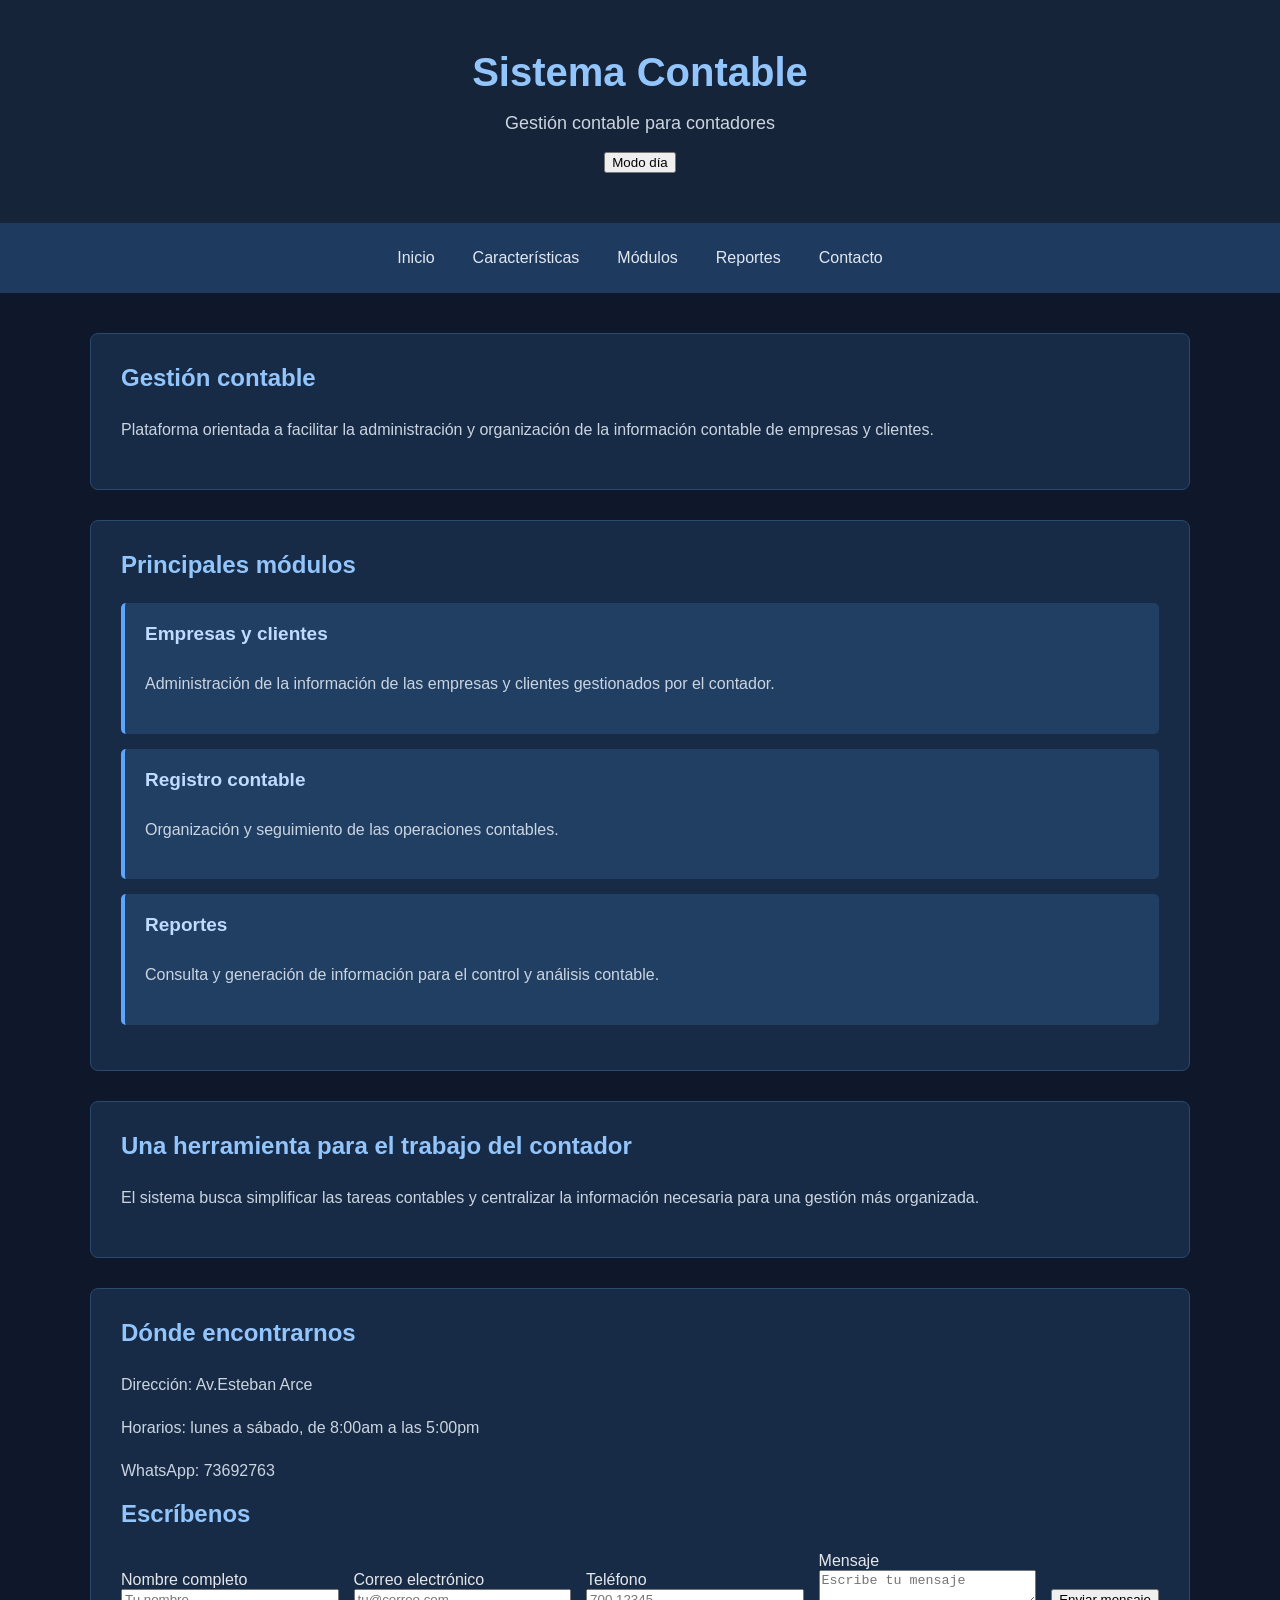
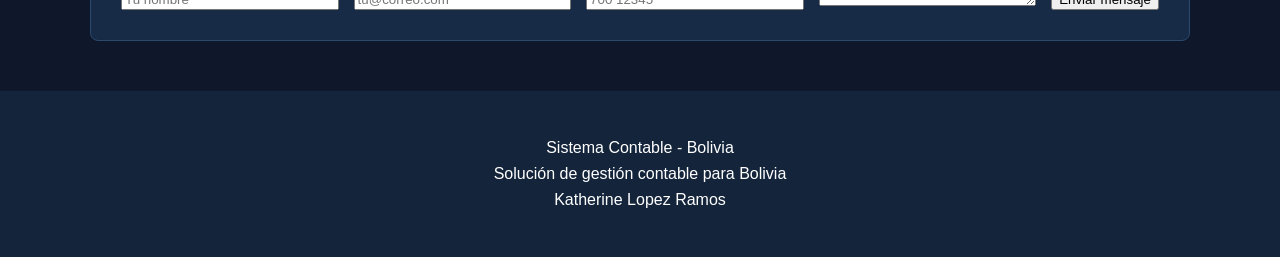
<file: index.html>
<!DOCTYPE html>
<html lang="es">

<head>
    <meta name="viewport" content="width=device-width, initial-scale=1" charset="UTF-8">
    <title>Sistema Contable</title>
    <link rel="stylesheet" href="style.css">
</head>

<body>

    <header id="inicio">
        <h1>Sistema Contable</h1>
        <p>Gestión contable para contadores</p>
        <button type="button" id="btn-tema" class="btn-modo">Modo día</button>
    
    </header>

    <nav id="menu">
       <button type="button" id="btn-menu" class="hamburguesa">☰ Menu</button>
     
        <ul>
            <li><a href="#inicio">Inicio</a></li>
            <li><a href="#caracteristicas">Características</a></li>
            <li><a href="#modulos">Módulos</a></li>
            <li><a href="#reportes">Reportes</a></li>
            <li><a href="#contacto">Contacto</a></li>
        </ul>
    </nav>

    <main>

        <section class="seccion-principal" id="caracteristicas">
            <h3>Gestión contable</h3>
            <p>
                Plataforma orientada a facilitar la administración y organización
                de la información contable de empresas y clientes.
            </p>
        </section>

        <section id="modulos" class="seccion-modulos">
            <h3>Principales módulos</h3>

            <article class="modulo">
                <h4>Empresas y clientes</h4>
                <p>
                    Administración de la información de las empresas y clientes
                    gestionados por el contador.
                </p>
            </article>

            <article class="modulo">
                <h4>Registro contable</h4>
                <p>
                    Organización y seguimiento de las operaciones contables.
                </p>
            </article>

            <article class="modulo">
                <h4>Reportes</h4>
                <p>
                    Consulta y generación de información para el control
                    y análisis contable.
                </p>
            </article>

        </section>

        <section class="seccion-final">
            <h3>Una herramienta para el trabajo del contador</h3>
            <p>
                El sistema busca simplificar las tareas contables y centralizar
                la información necesaria para una gestión más organizada.
            </p>
        </section>
            <section id="contacto" class="seccion-contacto">
                <div>
                    <h3>Dónde encontrarnos</h3>

                        <p>Dirección: Av.Esteban Arce</p>
                        <p>Horarios: lunes a sábado, de 8:00am a las 5:00pm</p>
                        <p>WhatsApp: 73692763</p>

                </div>
            <h3>Escríbenos</h3>
            <form id="form-contacto" novalidate method="POST" action="procesar.php">

                <div class="campo">
                    <label for="nombre">Nombre completo</label>
                    <input 
                        type="text" 
                        id="nombre" 
                        name="nombre"
                        placeholder="Tu nombre"
                        required
                    >
                </div>

                <div class="campo">
                    <label for="correo">Correo electrónico</label>
                    <input 
                        type="email" 
                        id="correo" 
                        name="correo"
                        placeholder="tu@correo.com"
                        required
                    >
                </div>

                <div class="campo">
                    <label for="telefono">Teléfono</label>
                    <input 
                        type="tel" 
                        id="telefono" 
                        name="telefono"
                        placeholder="700 12345"
                        required
                    >
                </div>


                <div class="campo">
                    <label for="mensaje">Mensaje</label>
                    <textarea 
                        id="mensaje" 
                        name="mensaje"
                        placeholder="Escribe tu mensaje"
                        rows="2"
                        
                    ></textarea> 
                </div>

                    <button type="submit">Enviar mensaje</button>
                   
               

            </form>
             <p id="aviso-contacto" class="aviso"> </p>
           

        </section>

    </main>

    <footer>
        
            <p>Sistema Contable - Bolivia</p>
            <p>Solución de gestión contable para Bolivia</p>
            <p>Katherine Lopez Ramos</p>
        
        
    </footer>
    <script src="script.js"></script>

</body>

</html>
</file>
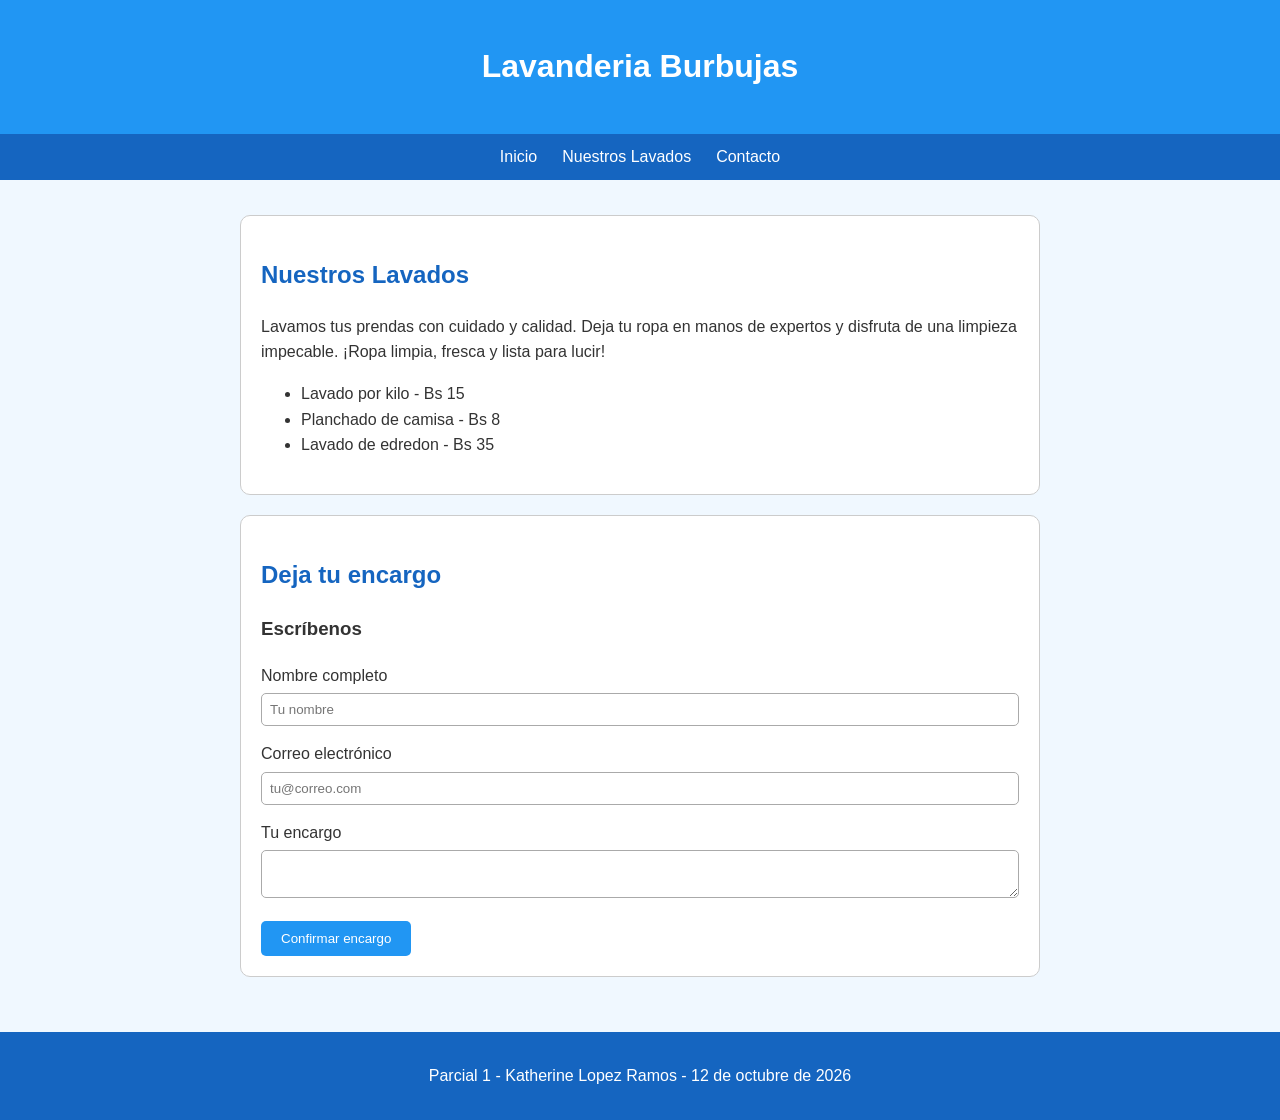
<file: parcial1/index.html>
<!DOCTYPE html>
<html lang="es">
<head>
    <meta charset="UTF-8">
    <meta name="viewport" content="width=device-width, initial-scale=1.0">
    <title>Lavanderia Burbujas</title>
    <link rel="stylesheet" href="styles.css">
</head>
<body>
    <header id="inicio">
        <h1>Lavanderia Burbujas</h1>
    </header>

    <nav>
        <ul>
            <li><a href="#inicio">Inicio</a></li>
            <li><a href="#lavados">Nuestros Lavados</a></li>
            <li><a href="#contacto">Contacto</a></li>
        </ul>
    </nav>

    <main>
        <section id="lavados">
            <h2>Nuestros Lavados</h2>
            <p>
                Lavamos tus prendas con cuidado y calidad.
                Deja tu ropa en manos de expertos y disfruta de una limpieza impecable.
                ¡Ropa limpia, fresca y lista para lucir!
            </p>

            <ul>
                <li>Lavado por kilo - Bs 15</li>
                <li>Planchado de camisa - Bs 8</li>
                <li>Lavado de edredon - Bs 35</li>
            </ul>
        </section>

        <section id="contacto">
            <h2>Deja tu encargo</h2>

            <h3>Escríbenos</h3>
            <form>
                <div class="campo">
                    <label for="nombre">Nombre completo</label>
                    <input
                        type="text"
                        id="nombre"
                        name="nombre"
                        placeholder="Tu nombre"
                        required
                    >
                </div>

                <div class="campo">
                    <label for="correo">Correo electrónico</label>
                    <input
                        type="email"
                        id="correo"
                        name="correo"
                        placeholder="tu@correo.com"
                        required
                    >
                </div>

                <div class="campo">
                    <label for="encargo">Tu encargo</label>
                    <textarea
                        id="encargo"
                        name="encargo"
                    ></textarea>
                </div>
            </form>

            <button type="button" id="btn-confirmar">Confirmar encargo</button>
            <p id="mensaje" class="oculto"></p>
        </section>
    </main>

    <footer>
        <p>Parcial 1 - Katherine Lopez Ramos - 12 de octubre de 2026</p>
    </footer>

    <script src="script.js"></script>
</body>
</html>
</file>
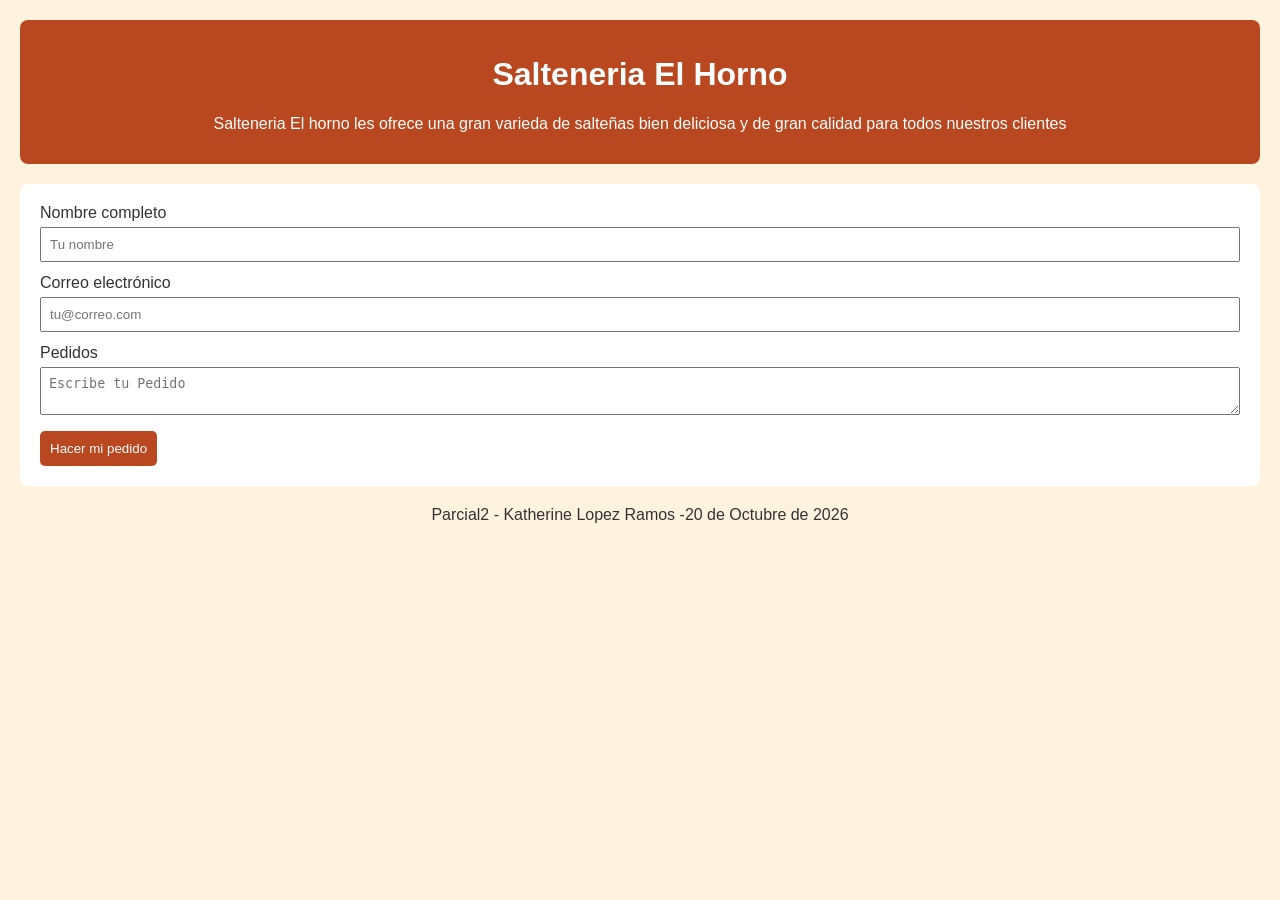
<file: parcial2/index.html>
<!DOCTYPE html>
<html lang="es">

<head>
    <meta name="viewport" content="width=device-width, initial-scale=1" charset="UTF-8">
    <title>SALTENERIA EL HORNO</title>
    <link rel="stylesheet" href="style.css">
</head>

<body>

    <header id="inicio">
        <h1>Salteneria El Horno</h1>
        <p>Salteneria El horno les  ofrece una gran varieda de salteñas bien deliciosa y de gran calidad  para todos nuestros clientes</p>
       
    </header>


            <form id="form-horno" novalidate method="POST" action="procesar.php">

                <div class="campo">
                    <label for="nombre">Nombre completo</label>
                    <input 
                        type="text" 
                        id="nombre" 
                        name="nombre"
                        placeholder="Tu nombre"
                        required
                    >
                </div>

                <div class="campo">
                    <label for="correo">Correo electrónico</label>
                    <input 
                        type="email" 
                        id="correo" 
                        name="correo"
                        placeholder="tu@correo.com"
                        required
                    >
                </div>


                <div class="campo">
                    <label for="pedido">Pedidos</label>
                    <textarea 
                        id="pedido" 
                        name="pedido"
                        placeholder="Escribe tu Pedido"
                        rows="2"
                        
                    ></textarea> 
                </div>

                    <button type="submit">Hacer mi pedido</button>
                   
               

            </form>
             <p id="aviso-horno" class="aviso"> </p>
           

        </section>

    </main>

    <footer>
        
            <p>Parcial2 - Katherine Lopez Ramos -20 de Octubre de 2026 </p>
        
        
    </footer>
    <script src="script.js"></script>

</body>

</html>
</file>
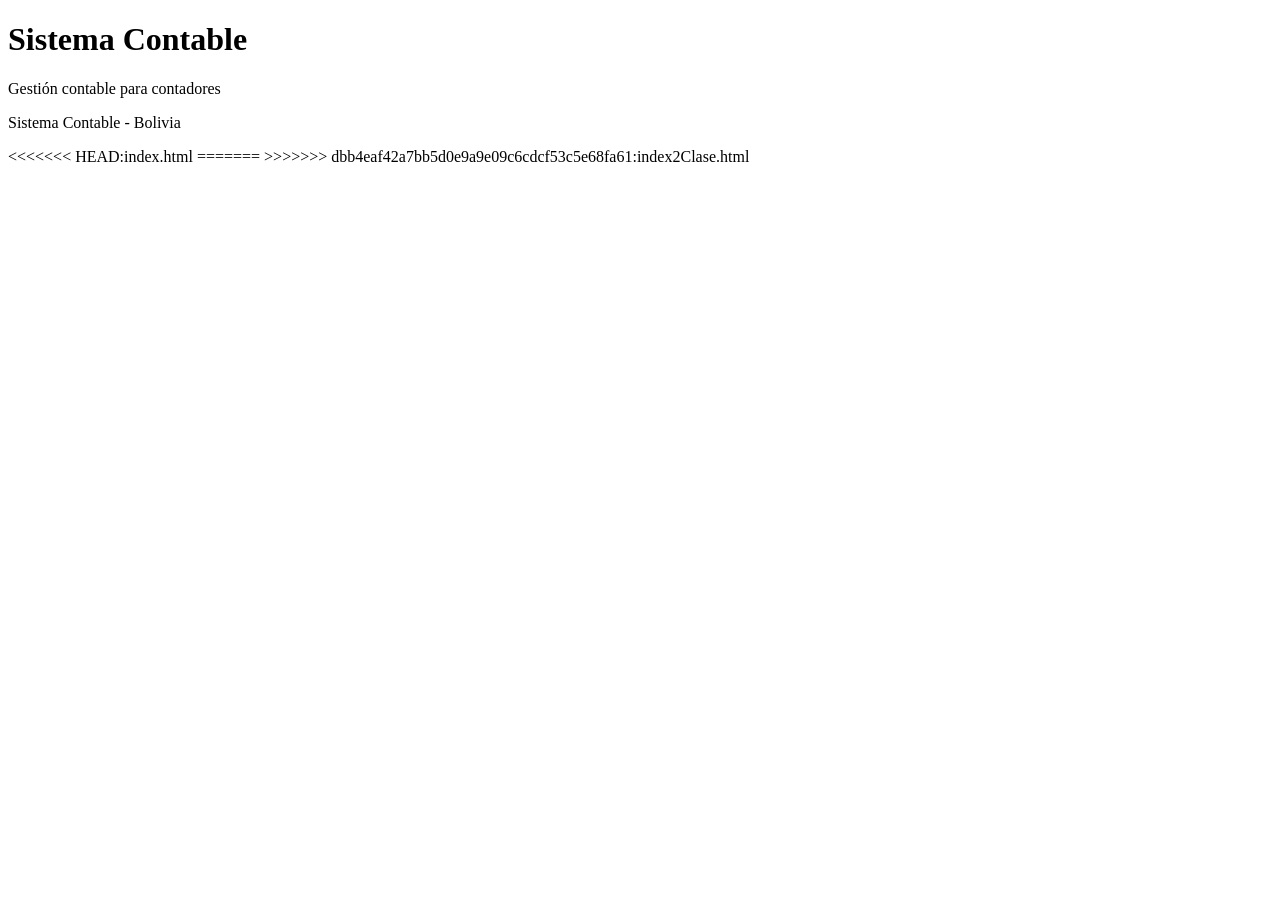
<file: index2Clase.html>
<!DOCTYPE html>
<html lang="es">

<head>
    <meta charset="UTF-8">
    <title>Sistema Contable</title>
</head>

<body>

    <header>
        <h1>Sistema Contable</h1>
        <p>Gestión contable para contadores</p>
    </header>

     
    <footer>
        <p>Sistema Contable - Bolivia</p>
    </footer>

</body>
<<<<<<< HEAD:index.html

</html>
=======
</html>
>>>>>>> dbb4eaf42a7bb5d0e9a9e09c6cdcf53c5e68fa61:index2Clase.html
</file>
<file: style.css>
body {
    margin: 0;
    font-family: "Roboto", sans-serif;
    background-color: #0f172a;
    color: #e5e7eb;
}

#inicio {
    background-color: #16243a;
    text-align: center;
    padding: 50px 20px;
}

#inicio h1 {
    margin: 0;
    font-size: 40px;
    color: #93c5fd;
}

#inicio p {
    font-size: 18px;
    color: #cbd5e1;
}

#menu {
    background-color: #1e3a5f;
    padding: 18px;
    text-align: center;
}


/* esto es para que el nav se vea bien en modo computadora*/
#menu ul {
    display: flex;
    flex-direction: row;
    justify-content: center;
    align-items: center;
    gap: 30px;
    list-style: none;
    padding: 0;
    margin: 0;
}

#menu ul li {
    margin: 0;
}

#menu ul li a {
    display: block;
    color: #e2e8f0;
    text-decoration: none;
    font-size: 16px;
    padding: 8px 4px;
}

#menu ul li a:hover {
    color: #93c5fd;
}
/*hasta aqui es la lista del nav*/

nav {
    display: flex;
    justify-content: center;
    align-items: center;
    gap: 20px;
}

nav a {
    color: #e2e8f0;
    text-decoration: none;
    font-size: 16px;
}

main {
    max-width: 1100px;
    margin: 40px auto;
    padding: 0 20px;
}

.seccion-principal,
.seccion-modulos,
.seccion-final,
.seccion-contacto {
    background-color: #172b46;
    border: 1px solid #29496d;
    border-radius: 8px;
    padding: 30px;
    margin-bottom: 30px;
    box-sizing: border-box;
}

section h3 {
    color: #93c5fd;
    font-size: 24px;
    margin-top: 0;
}

section p {
    color: #cbd5e1;
    line-height: 1.7;
}

.modulo {
    background-color: #203f63;
    border-left: 4px solid #60a5fa;
    padding: 20px;
    margin: 15px 0;
    border-radius: 5px;
}

.modulo h4 {
    color: #bfdbfe;
    margin-top: 0;
    font-size: 19px;
}

.seccion-contacto form {
    display: flex;
    flex-direction: row;
    gap: 15px;
    align-items: flex-end;
}

.seccion-contacto form .campo {
    flex: 1;
    min-width: 0;
}

.seccion-contacto input,
.seccion-contacto textarea {
    width: 100%;
    box-sizing: border-box;
}

footer {
    background-color: #14253b;
    text-align: center;
    padding: 40px;
    margin-top: 50px;
}

footer p {
    color: white;
    margin: 8px;
}
#btn-menu {
    display: none;
    background-color: transparent;
    color: #e2e8f0;
    border: 1px solid #60a5fa;
    border-radius: 5px;
    padding: 8px 12px;
    font-size: 24px;
    cursor: pointer;
}

/* RESPONSIVIDAD*/
@media (max-width: 600px) {
    
    nav {
        flex-direction: column;
        gap: 12px;
    }

    nav a {
        font-size: 16px;
    }

    #inicio {
        padding: 35px 15px;
    }

    #inicio h1 {
        font-size: 30px;
    }

    #inicio p {
        font-size: 16px;
    }

    main {
        margin: 25px auto;
        padding: 0 15px;
    }

    .seccion-principal,
    .seccion-modulos,
    .seccion-final,
    .seccion-contacto {
        padding: 20px;
        margin-bottom: 20px;
    }

    .modulo {
        padding: 15px;
        margin: 12px 0;
    }

    section h3 {
        font-size: 21px;
    }

   
    .seccion-contacto form {
        flex-direction: column;
        align-items: stretch;
        gap: 12px;
    }

    .seccion-contacto form .campo {
        width: 100%;
    }

    .seccion-contacto input,
    .seccion-contacto textarea {
        width: 100%;
        box-sizing: border-box;
    }

    .seccion-contacto button {
        width: 100%;
    }

    footer {
        padding: 20px 15px;
        margin-top: 30px;
    }
  
/* Menú hamburguesa en celulares */


/* Menú hamburguesa en celulares */

#menu {
    display: flex;
    flex-direction: column;
    align-items: stretch;
    gap: 0;
}

#btn-menu {
    display: block;
    align-self: center;
    font-size: 15px;
    padding: 9px 16px;
    width: auto;
    max-width: 180px;
}

#menu ul {
    display: none;
    flex-direction: column;
    align-items: stretch;
    list-style: none;
    width: 100%;
    box-sizing: border-box;
    padding: 0;
    margin: 12px 0 0;
    gap: 0;
}

#menu ul.abierto {
    display: flex;
}

#menu ul li {
    margin: 0;
    text-align: center;
}

#menu ul li a {
    display: block;
    padding: 10px;
    font-size: 15px;
}

}

/* Aqui agregaremos el modo dia de javascript*/

body.claro {
    background-color: #f1f5f9;
    color: #1e293b;
}

body.claro #inicio {
    background-color: #dbeafe;
}

body.claro #inicio h1 {
    color: #1e40af;
}

body.claro #inicio p {
    color: #334155;
}

body.claro #menu {
    background-color: #bfdbfe;
    
}

body.claro #btn-menu {
    background-color: #ffffff;
    color: #1e3a5f;
    border: 1px solid #93c5fd;
}


body.claro nav a {
    color: #1e3a5f;
}

body.claro nav a:hover {
    color: #2563eb;
}

body.claro .seccion-principal,
body.claro .seccion-modulos,
body.claro .seccion-final,
body.claro .seccion-contacto {
    background-color: #ffffff;
    border-color: #cbd5e1;
}

body.claro section h3 {
    color: #1d4ed8;
}

body.claro section p {
    color: #334155;
}

body.claro .modulo {
    background-color: #eff6ff;
    border-left-color: #3b82f6;
}

body.claro .modulo h4 {
    color: #1e40af;
}

body.claro footer {
    background-color: #dbeafe;
    border-top: 1px solid #bfdbfe;
}

body.claro footer p {
    color: #334155;
}

body.claro #btn-tema {
    background-color: #ffffff;
    color: #1e40af;
    border: 1px solid #93c5fd;
}
/*ESTAS SON MIS VALIDACIONES DE JAVA SCRIPT QUE ESTOY APLICANDO*/
.aviso{
    display: none;
    margin-top: 14px;
    border-radius: 5px;
}
.aviso.error {
    display: block;
    color: #ce3d35;
    background-color: #451a1a;
}

.aviso.exito {
    display: block;
    color: #0be876;
    background-color: #143b2a;
}
</file>
<file: parcial1/styles.css>
/*Estilos CSS para mi pagina web*/
body {
    font-family: Arial, sans-serif;
    background-color: #f0f8ff;
    color: #333;
    margin: 0;
    line-height: 1.6;
}


header {
    background-color: #2196f3;
    color: white;
    text-align: center;
    padding: 20px;
}

nav {
    background-color: #1565c0;
    padding: 10px;
}

nav ul {
    display: flex;
    justify-content: center;
    gap: 25px;
    list-style: none;
    padding: 0;
    margin: 0;
}

nav a {
    color: white;
    text-decoration: none;
}

main {
    max-width: 800px;
    margin: 20px auto;
    padding: 15px;
}

section {
    background-color: white;
    padding: 20px;
    margin-bottom: 20px;
    border: 1px solid #ccc;
    border-radius: 10px;
}

h2 {
    color: #1565c0;
}

.campo {
    margin-bottom: 15px;
}

input,
textarea {
    width: 100%;
    padding: 8px;
    margin-top: 5px;
    border: 1px solid #aaa;
    border-radius: 5px;
    box-sizing: border-box;
}

button {
    background-color: #2196f3;
    color: white;
    padding: 10px 20px;
    border: none;
    border-radius: 5px;
    cursor: pointer;
}

button:hover {
    background-color: #1565c0;
}

.oculto {
    display: none;
}

footer {
    background-color: #1565c0;
    color: white;
    text-align: center;
    padding: 15px;
}

@media (max-width: 600px) {
    nav ul {
        flex-direction: column;
        align-items: center;
        gap: 10px;
    }

    main {
        margin: 10px;
        padding: 5px;
    }
}
</file>
<file: parcial2/style.css>
body {
    font-family: Arial, sans-serif;
    background-color: #fff3e0;
    color: #333;
    margin: 20px;
}

header {
    background-color: #b94720;
    color: white;
    text-align: center;
    padding: 15px;
    border-radius: 8px;
}

form {
    background-color: white;
    padding: 20px;
    margin-top: 20px;
    border-radius: 8px;
}

.campo {
    margin-bottom: 12px;
}

input, textarea {
    width: 100%;
    padding: 8px;
    margin-top: 5px;
    box-sizing: border-box;
}

button {
    background-color: #b94720;
    color: white;
    padding: 10px;
    border: none;
    border-radius: 5px;
    cursor: pointer;
}

button:hover {
    background-color: #873218;
}

.aviso.error {
    color: red;
}

.aviso.exito {
    color: green;
}

footer {
    text-align: center;
    margin-top: 20px;
}
</file>
